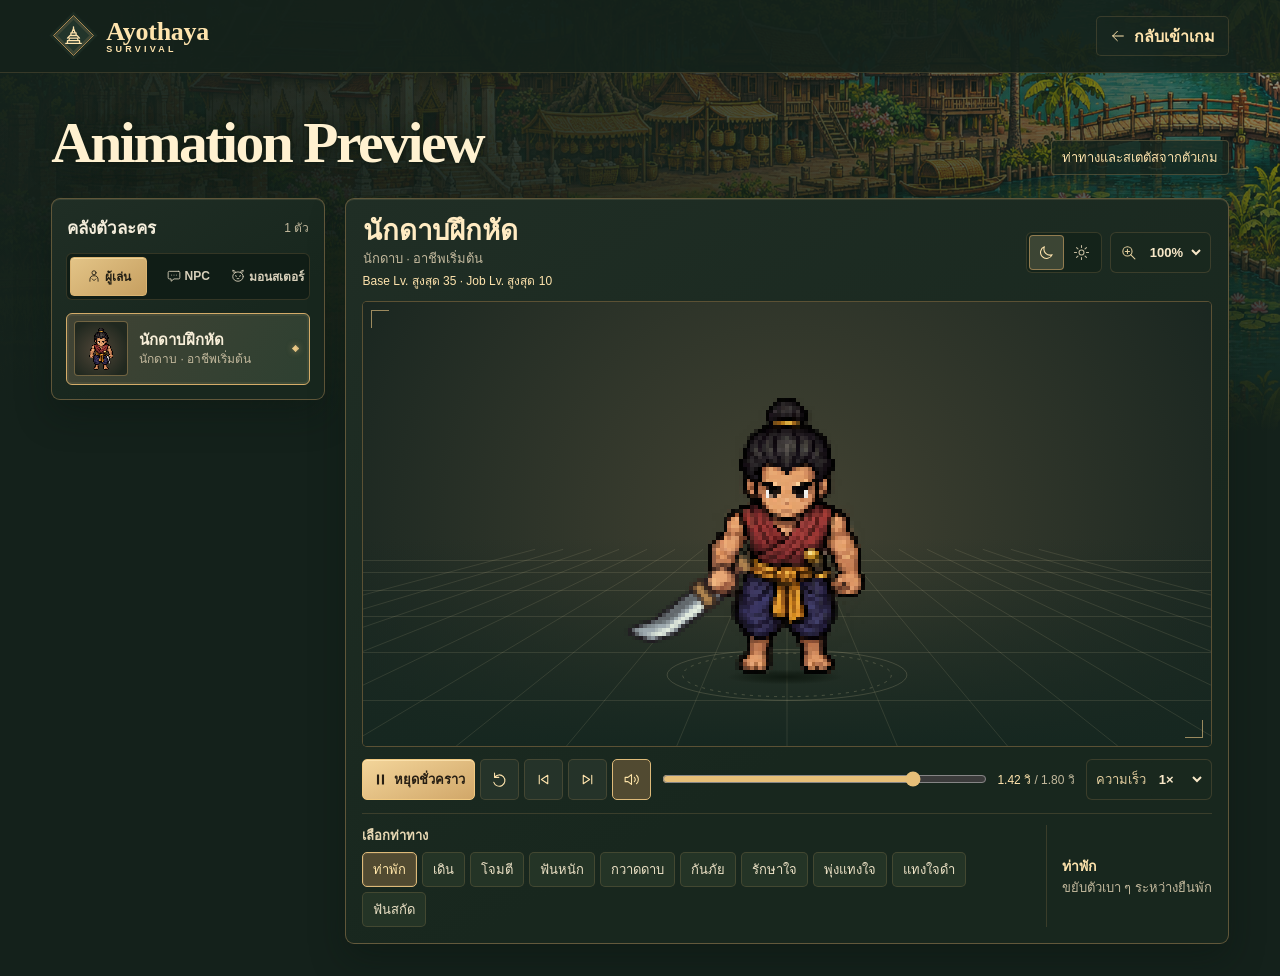
<file: preview.html>
<!doctype html>
<html lang="th">
<head>
  <meta charset="utf-8">
  <meta name="viewport" content="width=device-width, initial-scale=1">
  <meta name="theme-color" content="#15221b">
  <title>Animation Preview · Ayothaya Survival</title>
  <link rel="icon" href="data:image/svg+xml,%3Csvg xmlns='http://www.w3.org/2000/svg' viewBox='0 0 24 24'%3E%3Cpath fill='%2324352b' stroke='%23e5bf7b' d='M12 1 23 12 12 23 1 12Z'/%3E%3Cpath fill='none' stroke='%23ffe3a7' d='m9 12 3-6 3 6M8 15l2-3h4l2 3M7 18v-3h10v3z'/%3E%3C/svg%3E">
  <link rel="stylesheet" href="preview.css">
  <script src="game.js" defer></script>
  <script src="heavy-effect.js" defer></script>
  <script src="sweep-effect.js" defer></script>
  <script src="guard-effect.js" defer></script>
  <script src="heal-effect.js" defer></script>
  <script src="piercing-effect.js" defer></script>
  <script src="interrupt-effect.js" defer></script>
  <script src="pret-slam-effect.js" defer></script>
  <script src="chalawan-effect.js" defer></script>
  <script src="player-sprite.js" defer></script>
  <script src="preview-data.js" defer></script>
  <script src="preview-stage.js" defer></script>
  <script src="skill-audio.js" defer></script>
  <script src="preview.js" defer></script>
</head>
<body>
  <svg class="icon-library" xmlns="http://www.w3.org/2000/svg" aria-hidden="true">
    <symbol id="pv-temple" viewBox="0 0 24 24"><path d="M3 21h18M5 18h14v3H5zM7 18v-3h10v3M5 15l3-3h8l3 3M9 12V9h6v3M10 9l2-5 2 5M12 4V2"/></symbol>
    <symbol id="pv-back" viewBox="0 0 24 24"><path d="m11 5-7 7 7 7M4 12h16"/></symbol>
    <symbol id="pv-player" viewBox="0 0 24 24"><circle cx="12" cy="6.5" r="3.5"/><path d="M5 21v-2.5a7 7 0 0 1 14 0V21M9 17l3 3 3-3"/></symbol>
    <symbol id="pv-npc" viewBox="0 0 24 24"><path d="M20 4H4a2 2 0 0 0-2 2v9a2 2 0 0 0 2 2h3v4l5-4h8a2 2 0 0 0 2-2V6a2 2 0 0 0-2-2Z"/><path d="M8 10.5h.01m4 0h.01m4 0h.01"/></symbol>
    <symbol id="pv-monster" viewBox="0 0 24 24"><path d="M6 7C4 6 3 4 3 2c4 1 5 3 5 4m8 0c0-1 1-3 5-4 0 2-1 4-3 5m3 6a9 8 0 1 1-18 0 9 8 0 0 1 18 0Z"/><path d="m7.5 11.5 2 1m7-1-2 1m-4 4h3"/></symbol>
    <symbol id="pv-play" viewBox="0 0 24 24"><path d="M8 5l12 7-12 7Z" fill="currentColor" stroke="none"/></symbol>
    <symbol id="pv-pause" viewBox="0 0 24 24"><path d="M7 5h3v14H7zm7 0h3v14h-3z" fill="currentColor" stroke="none"/></symbol>
    <symbol id="pv-replay" viewBox="0 0 24 24"><path d="M5 9a8 8 0 1 1-1 7M5 3v6h6"/></symbol>
    <symbol id="pv-step-back" viewBox="0 0 24 24"><path d="M18 6 9 12l9 6ZM6 6v12"/></symbol>
    <symbol id="pv-step-next" viewBox="0 0 24 24"><path d="m6 6 9 6-9 6ZM18 6v12"/></symbol>
    <symbol id="pv-speaker" viewBox="0 0 24 24"><path d="M3 9h4l5-4v14l-5-4H3zM16 9a4 4 0 0 1 0 6m3-9a8 8 0 0 1 0 12"/></symbol>
    <symbol id="pv-muted" viewBox="0 0 24 24"><path d="M3 9h4l5-4v14l-5-4H3zM16 9l5 6m0-6-5 6"/></symbol>
    <symbol id="pv-dark" viewBox="0 0 24 24"><path d="M20 15A8.5 8.5 0 0 1 9 4a8.5 8.5 0 1 0 11 11Z"/></symbol>
    <symbol id="pv-light" viewBox="0 0 24 24"><circle cx="12" cy="12" r="3.5"/><path d="M12 2v3m0 14v3M2 12h3m14 0h3M5 5l2 2m10 10 2 2M5 19l2-2M17 7l2-2"/></symbol>
    <symbol id="pv-zoom" viewBox="0 0 24 24"><circle cx="10.5" cy="10.5" r="6.5"/><path d="m15 15 6 6M7.5 10.5h6m-3-3v6"/></symbol>
  </svg>

  <header class="site-bar">
    <div class="page-width site-bar-inner">
      <div class="site-brand" aria-label="Ayothaya Survival">
        <span class="brand-mark" aria-hidden="true"><svg class="icon"><use href="#pv-temple"></use></svg></span>
        <span class="brand-wordmark"><b lang="en">Ayothaya</b><span lang="en">Survival</span></span>
      </div>
      <a class="return-link" href="index.html"><svg class="icon" aria-hidden="true"><use href="#pv-back"></use></svg> กลับเข้าเกม</a>
    </div>
  </header>

  <main class="page-width preview-page">
    <div class="page-heading">
      <h1 lang="en">Animation Preview</h1>
      <p class="preview-note">ท่าทางและสเตตัสจากตัวเกม</p>
    </div>

    <div class="workbench">
      <aside class="catalog panel" aria-labelledby="catalog-heading">
        <div class="catalog-heading">
          <h2 id="catalog-heading">คลังตัวละคร</h2>
          <span id="actor-count" class="actor-count"></span>
        </div>
        <div class="group-choices" role="group" aria-label="ประเภทตัวละคร">
          <button type="button" data-group="player" aria-pressed="true"><svg class="icon" aria-hidden="true"><use href="#pv-player"></use></svg> ผู้เล่น</button>
          <button type="button" data-group="npc" aria-pressed="false"><svg class="icon" aria-hidden="true"><use href="#pv-npc"></use></svg> NPC</button>
          <button type="button" data-group="monster" aria-pressed="false"><svg class="icon" aria-hidden="true"><use href="#pv-monster"></use></svg> มอนสเตอร์</button>
        </div>
        <div id="actor-list" class="actor-list" role="group" aria-label="เลือกตัวละคร"></div>
      </aside>

      <section class="viewer panel" aria-labelledby="actor-name">
        <header class="viewer-head">
          <div class="actor-heading">
            <h2 id="actor-name"></h2>
            <span id="actor-role"></span>
            <span id="actor-stats" hidden></span>
          </div>
          <div class="stage-controls">
            <div class="ground-choices" role="group" aria-label="สีพื้นหลังเวที">
              <button type="button" data-ground="dark" aria-pressed="true" aria-label="โหมดพื้นเข้ม" title="พื้นเข้ม"><svg class="icon" aria-hidden="true"><use href="#pv-dark"></use></svg></button>
              <button type="button" data-ground="light" aria-pressed="false" aria-label="โหมดพื้นสว่าง" title="พื้นสว่าง"><svg class="icon" aria-hidden="true"><use href="#pv-light"></use></svg></button>
            </div>
            <label class="control-select zoom-control" title="ซูม">
              <svg class="icon" aria-hidden="true"><use href="#pv-zoom"></use></svg>
              <span class="sr-only">ซูม</span>
              <select id="zoom" aria-label="ซูม">
                <option value=".8">80%</option>
                <option value="1" selected>100%</option>
                <option value="1.3">130%</option>
              </select>
            </label>
          </div>
        </header>

        <div id="stage" class="stage">
          <canvas id="preview-canvas" role="img" aria-label="เวทีพรีวิวแอนิเมชันตัวละคร">เบราว์เซอร์นี้ไม่รองรับ Canvas</canvas>
        </div>

        <div class="viewer-controls">
          <div class="playback">
            <div class="transport">
              <button class="play-toggle" id="play-toggle" type="button">
                <svg class="icon when-paused" aria-hidden="true"><use href="#pv-play"></use></svg>
                <svg class="icon when-playing" aria-hidden="true"><use href="#pv-pause"></use></svg>
                <span id="play-label">เล่น</span>
              </button>
              <button class="icon-button" id="replay" type="button" aria-label="เล่นใหม่ตั้งแต่ต้น" title="เล่นใหม่ตั้งแต่ต้น"><svg class="icon" aria-hidden="true"><use href="#pv-replay"></use></svg></button>
              <button class="icon-button frame-button" id="step-back" type="button" aria-label="ถอยหนึ่งเฟรม" title="ถอยหนึ่งเฟรม"><svg class="icon" aria-hidden="true"><use href="#pv-step-back"></use></svg></button>
              <button class="icon-button frame-button" id="step-next" type="button" aria-label="ไปข้างหน้าหนึ่งเฟรม" title="ไปข้างหน้าหนึ่งเฟรม"><svg class="icon" aria-hidden="true"><use href="#pv-step-next"></use></svg></button>
              <button class="icon-button" id="sound-toggle" type="button" aria-label="เสียง Preview" aria-pressed="false" title="เปิดเสียง Preview">
                <svg class="icon" aria-hidden="true"><use href="#pv-muted"></use></svg>
              </button>
            </div>
            <div class="scrubber">
              <input type="range" id="timeline" min="0" max="1000" value="0" aria-label="ตำแหน่งในแอนิเมชัน">
              <output class="time" for="timeline" aria-label="เวลาแอนิเมชันใน Preview" title="เวลาแอนิเมชันใน Preview" aria-live="off"><span id="time-readout">0.00</span><span aria-hidden="true"> / </span><span id="duration-readout">0.00</span></output>
            </div>
            <label class="control-select speed-control"><span>ความเร็ว</span>
              <select id="playback-speed" aria-label="ความเร็ว" title="ความเร็ว">
                <option value=".5">0.5×</option>
                <option value="1" selected>1×</option>
                <option value="1.5">1.5×</option>
                <option value="2">2×</option>
              </select>
            </label>
          </div>

          <div class="animation-panel">
            <div class="animation-body">
              <h3 id="animation-heading">เลือกท่าทาง</h3>
              <div id="animation-list" class="animation-list" role="group" aria-labelledby="animation-heading"></div>
            </div>
            <div class="animation-details">
              <strong id="animation-name"></strong>
              <span id="animation-description"></span>
              <span id="animation-stats" hidden></span>
            </div>
          </div>
        </div>
      </section>
    </div>
    <noscript><p class="panel noscript">เปิด JavaScript ในเบราว์เซอร์เพื่อดูแอนิเมชัน</p></noscript>
  </main>
</body>
</html>
</file>
<file: preview.css>
:root {
  color-scheme: dark;
  font-family: "Leelawadee UI", Tahoma, sans-serif;
  background: #14211b;
  color: #f4eddb;
  --page: #14211b;
  --panel: #1b2921;
  --gold: #eac784;
  --gold-light: #ffe4ad;
  --muted: #c3b99d;
  --line: #a7865480;
  --soft-line: #a786543d;
  --serif: "Instrument Serif", Palatino, Georgia, serif;
  --gutter: clamp(16px, 4vw, 70px);
}

*, *::before, *::after { box-sizing: border-box; }
body { position: relative; min-width: 280px; min-height: 100vh; margin: 0; }
body::before {
  position: absolute;
  z-index: -1;
  inset: 0 0 auto;
  height: min(435px, 80vh);
  background:
    linear-gradient(0deg, var(--page), #14211b08 80%),
    linear-gradient(90deg, #14211bf2 3%, #14211bca 47%, #14211b3d 100%),
    url("assets/tha-phraya.png") 50% 23% / cover;
  opacity: .73;
  content: "";
}

button, select, input { font: inherit; }
button, select { color: inherit; }
button, select { cursor: pointer; }
button:disabled, select:disabled { cursor: default; opacity: .48; }
a { color: inherit; }
:where(button, select, input, a):focus-visible { outline: 2px solid var(--gold-light); outline-offset: 3px; }
[hidden] { display: none !important; }
.sr-only {
  position: absolute;
  width: 1px;
  height: 1px;
  overflow: hidden;
  clip-path: inset(50%);
  white-space: nowrap;
}

.icon-library { position: absolute; overflow: hidden; width: 0; height: 0; }
.icon {
  display: inline-block;
  width: 1em;
  height: 1em;
  fill: none;
  stroke: currentColor;
  stroke-linecap: round;
  stroke-linejoin: round;
  stroke-width: 1.5;
  flex: none;
}

.page-width { width: min(1430px, calc(100% - var(--gutter) * 2)); margin-inline: auto; }
.site-bar {
  position: relative;
  background: #14211bea;
  border-bottom: 1px solid var(--soft-line);
}
.site-bar-inner { min-height: 72px; display: flex; align-items: center; justify-content: space-between; gap: 14px; }
.site-brand { display: flex; align-items: center; gap: 15px; }
.brand-mark {
  display: grid;
  place-items: center;
  flex: none;
  width: 35px;
  height: 35px;
  margin-left: 5px;
  transform: rotate(45deg) scale(.83);
  border: 1px solid #c29558;
  background: #22352b;
  color: var(--gold-light);
  box-shadow: inset 0 0 0 3px #d0a76b28, 0 0 0 3px #1b2b22;
}
.brand-mark .icon { font-size: 25px; transform: rotate(-45deg); }
.brand-wordmark { display: grid; color: var(--gold-light); line-height: 1.05; }
.brand-wordmark b { font-family: var(--serif); font-size: 26px; letter-spacing: -.01em; }
.brand-wordmark span { font-size: 9px; font-weight: 800; letter-spacing: .36em; text-transform: uppercase; }
.return-link {
  display: inline-flex;
  min-height: 40px;
  padding: 6px 13px;
  align-items: center;
  gap: 8px;
  border: 1px solid var(--soft-line);
  border-radius: 5px;
  background: #1b2a227e;
  color: var(--gold-light);
  font-weight: 650;
  text-decoration: none;
  white-space: nowrap;
}
.return-link:hover, .return-link:focus-visible { border-color: var(--gold); background: #273b2e; }

.preview-page { padding-block: clamp(24px, 4.5vh, 49px) 32px; }
.page-heading {
  min-height: 57px;
  display: flex;
  align-items: baseline;
  justify-content: space-between;
  gap: 14px;
  margin: 0 0 23px;
}
.page-heading h1 {
  margin: 0;
  color: #fff1d0;
  font-family: var(--serif);
  font-size: clamp(34px, 4.5vw, 64px);
  font-weight: 600;
  letter-spacing: -.043em;
  line-height: .99;
  text-shadow: 0 3px 22px #111c14, 0 1px 3px #131d15;
}
.preview-note {
  margin: 0;
  color: #ffe4ad;
  font-size: 13px;
  padding: 6px 10px;
  border: 1px solid #d0a76b45;
  border-radius: 4px;
  background: #17271ebd;
  text-align: center;
}
.workbench {
  display: grid;
  grid-template-columns: minmax(256px, .31fr) minmax(0, 1fr);
  align-items: start;
  gap: clamp(12px, 1.5vw, 24px);
}
.panel {
  border: 1px solid var(--line);
  border-radius: 9px;
  background: linear-gradient(150deg, #202e25, #18271e 65%);
  box-shadow: inset 0 1px #ffe3ab1e, 0 15px 34px #0a130d59;
}

.catalog { min-width: 0; padding: 14px; }
.catalog-heading {
  display: flex;
  justify-content: space-between;
  align-items: center;
  gap: 10px;
  margin: 1px 1px 12px;
}
.catalog-heading h2 { margin: 0; font-size: 17px; font-weight: 700; }
.actor-count { color: var(--muted); font-size: 12px; white-space: nowrap; }
.group-choices {
  display: grid;
  grid-template-columns: repeat(3, minmax(0, 1fr));
  gap: 3px;
  margin-bottom: 13px;
  border: 1px solid var(--soft-line);
  border-radius: 6px;
  padding: 3px;
  background: #101d16;
}
.group-choices button {
  display: inline-flex;
  align-items: center;
  justify-content: center;
  gap: 4px;
  min-height: 39px;
  padding: 2px 1px;
  border: 1px solid transparent;
  border-radius: 4px;
  background: transparent;
  color: #d7cfb9;
  font-size: 12px;
  font-weight: 680;
  white-space: nowrap;
}
.group-choices button .icon { font-size: 14px; }
.group-choices button:hover { background: #29372b; color: #fff3d6; }
.group-choices button:is(.is-active, [aria-pressed="true"], [aria-selected="true"]) {
  border-color: #dab371;
  background: linear-gradient(145deg, #e3c487, #c69f60);
  color: #211e14;
  box-shadow: inset 0 1px #fff1b978;
}
.actor-list { display: grid; gap: 8px; }
.actor-card {
  display: flex;
  position: relative;
  align-items: center;
  gap: 11px;
  min-width: 0;
  width: 100%;
  min-height: 72px;
  border: 1px solid #a786543f;
  border-radius: 6px;
  background: linear-gradient(120deg, #28382c, #203026);
  color: #f7eed8;
  padding: 6px 21px 6px 7px;
  text-align: left;
}
.actor-card::after {
  content: "";
  flex: none;
  position: absolute;
  right: 11px;
  width: 5px;
  height: 5px;
  border: solid #d4b77b;
  border-width: 1px 1px 0 0;
  opacity: .55;
  transform: rotate(45deg);
}
.actor-card:hover { border-color: #c8a465; background: #324434; }
.actor-card:is(.is-active, [aria-pressed="true"], [aria-selected="true"]) {
  border-color: #d4ac69;
  background: linear-gradient(120deg, #414334, #2e4031);
  box-shadow: inset 0 0 0 2px #dec68b13;
}
.actor-card:is(.is-active, [aria-pressed="true"], [aria-selected="true"])::after {
  background: var(--gold);
  box-shadow: 0 0 6px #e3bd7580;
  opacity: 1;
}
.actor-thumb {
  display: grid;
  place-items: center;
  flex: 0 0 auto;
  width: 54px;
  height: 55px;
  overflow: hidden;
  border: 1px solid #d1ab6b73;
  border-radius: 4px;
  background: radial-gradient(ellipse at 45% 54%, #514638, #20281f 76%);
  image-rendering: pixelated;
}
.actor-thumb-art { display: block; background-repeat: no-repeat; }
.actor-info { display: grid; min-width: 0; align-content: center; gap: 2px; }
.actor-info strong { font-size: 15px; line-height: 1.3; }
.actor-info small { color: var(--muted); font-size: 12px; line-height: 1.35; }

.viewer { min-width: 0; padding: clamp(9px, 1.25vw, 18px); }
.viewer-head {
  display: flex;
  justify-content: space-between;
  align-items: center;
  gap: 10px;
  min-height: 55px;
  margin: 0 1px 11px;
}
.actor-heading { display: grid; min-width: 0; align-content: center; gap: 2px; }
.actor-heading h2 {
  margin: 0;
  color: #ffebc2;
  font-size: clamp(22px, 2.15vw, 30px);
  font-weight: 700;
  line-height: 1.15;
  overflow-wrap: anywhere;
}
#actor-role { color: var(--muted); font-size: 13px; }
#actor-stats { color: var(--gold-light); font-size: 12px; font-variant-numeric: tabular-nums; }
.stage-controls { display: flex; align-items: center; justify-content: end; flex: 0 0 auto; gap: 8px; }
.ground-choices {
  display: flex;
  padding: 2px;
  border: 1px solid var(--soft-line);
  border-radius: 6px;
  background: #14231a;
}
.ground-choices button {
  display: grid;
  place-items: center;
  width: 35px;
  height: 35px;
  border: 1px solid transparent;
  border-radius: 4px;
  background: transparent;
  color: var(--muted);
  font-size: 17px;
}
.ground-choices button:hover { color: var(--gold-light); background: #344636; }
.ground-choices button:is(.is-active, [aria-pressed="true"]) {
  border-color: #c39b60a3;
  background: #3c4534;
  color: var(--gold-light);
}
.control-select {
  display: inline-flex;
  gap: 5px;
  align-items: center;
  min-height: 41px;
  padding: 1px 6px 1px 9px;
  border: 1px solid var(--soft-line);
  border-radius: 6px;
  background: #19281e;
  color: #e4cf9f;
  font-size: 13px;
  white-space: nowrap;
}
.control-select select {
  min-height: 36px;
  border: 0;
  border-radius: 2px;
  padding: 0 4px;
  background: #19281e;
  color: #f8e8c8;
  font-weight: 650;
}
.control-select select:focus-visible { outline-offset: -1px; }
.zoom-control .icon { font-size: 17px; }

.stage {
  isolation: isolate;
  position: relative;
  height: clamp(340px, 49.5vh, 540px);
  overflow: hidden;
  border: 1px solid #b18d5573;
  border-radius: 5px;
  background:
    radial-gradient(ellipse at 48% 55%, #53604a42 0%, transparent 55%),
    #14201a;
  box-shadow: inset 0 0 42px #101a16;
}
#preview-canvas { position: absolute; inset: 0; display: block; width: 100%; height: 100%; }
.stage::before,
.stage::after {
  content: "";
  position: absolute;
  z-index: 2;
  width: 18px;
  height: 18px;
  border: 0 solid #e4c280a3;
  pointer-events: none;
}
.stage::before { top: 8px; left: 8px; border-width: 1px 0 0 1px; }
.stage::after { right: 8px; bottom: 8px; border-width: 0 1px 1px 0; }

.viewer-controls { margin-top: 12px; }
.playback { display: grid; grid-template-columns: auto 1fr auto; align-items: center; gap: 11px; }
.transport { display: flex; align-items: center; gap: 5px; }
.transport button {
  display: inline-grid;
  place-items: center;
  min-height: 41px;
  min-width: 39px;
  padding: 0 7px;
  border: 1px solid var(--soft-line);
  border-radius: 5px;
  background: #253329;
  color: var(--gold-light);
  font-size: 17px;
}
.transport button:hover { border-color: #d2a964; background: #3e4b36; }
.transport #sound-toggle[aria-pressed="true"] { border-color: #deba79; background: #514a31; color: #ffe5a8; }
.transport .play-toggle {
  display: inline-flex;
  align-items: center;
  justify-content: center;
  gap: 5px;
  min-width: 83px;
  padding-inline: 9px;
  border-color: #f1c980;
  background: linear-gradient(155deg, #f3d59a, #d1a769);
  color: #261e13;
  box-shadow: inset 0 1px #ffe8b6ba;
}
.transport .play-toggle:hover { background: #ffe1a4; }
#play-label { font-size: 13px; font-weight: 760; white-space: nowrap; }
.play-toggle .when-playing { display: none; }
.play-toggle:is(.is-playing, [aria-pressed="true"], [data-playing="true"]) .when-playing { display: inline-block; }
.play-toggle:is(.is-playing, [aria-pressed="true"], [data-playing="true"]) .when-paused { display: none; }
.scrubber { display: grid; grid-template-columns: minmax(0, 1fr) auto; align-items: center; gap: 10px; }
#timeline {
  display: block;
  width: 100%;
  height: 36px;
  margin: 0;
  accent-color: #e7bf78;
  cursor: ew-resize;
}
.time {
  display: block;
  min-width: 78px;
  color: var(--muted);
  font-size: 12px;
  font-variant-numeric: tabular-nums;
  text-align: end;
  white-space: nowrap;
}
#time-readout { color: var(--gold-light); }

.animation-panel {
  display: grid;
  grid-template-columns: minmax(0, 1fr) minmax(160px, auto);
  gap: 10px 17px;
  margin-top: 13px;
  padding-top: 11px;
  border-top: 1px solid var(--soft-line);
}
.animation-body h3 { margin: 0 0 6px; font-size: 13px; color: #e8d8b3; font-weight: 680; }
.animation-list { display: flex; flex-wrap: wrap; gap: 5px; }
.animation-button {
  min-height: 35px;
  padding: 2px 10px;
  border: 1px solid var(--soft-line);
  border-radius: 5px;
  background: #243426;
  color: #eee3c7;
  font-size: 13px;
}
.animation-button:hover { border-color: var(--gold); background: #354330; }
.animation-button:is(.is-active, [aria-pressed="true"], [aria-selected="true"]) {
  border-color: #deba79;
  background: #514a31;
  color: #ffe5a8;
  box-shadow: inset 0 0 0 1px #edce8f17;
}
.animation-details {
  display: grid;
  min-width: 0;
  max-width: 270px;
  align-content: center;
  gap: 2px;
  padding-left: 15px;
  border-left: 1px solid var(--soft-line);
}
#animation-name { color: var(--gold-light); font-size: 14px; }
#animation-description { color: var(--muted); font-size: 13px; line-height: 1.35; }
#animation-stats { color: var(--gold-light); font-size: 12px; line-height: 1.45; white-space: pre-line; }
.noscript { padding: 12px; color: var(--gold-light); }

@media (max-width: 1050px) {
  .speed-control > span { display: none; }
  .playback { gap: 8px; }
  .scrubber { gap: 6px; }
}

@media (max-width: 780px) {
  .site-bar-inner { min-height: 61px; }
  .preview-page { padding-top: 26px; }
  .workbench { grid-template-columns: minmax(0, 1fr); }
  .catalog { padding: 10px; }
  .catalog-heading { margin: 0 1px 7px; }
  .group-choices { margin-bottom: 7px; }
  .group-choices button { min-height: 35px; }
  .actor-list {
    display: grid;
    grid-auto-flow: column;
    grid-auto-columns: clamp(144px, 41%, 198px);
    justify-content: start;
    gap: 6px;
    overflow-x: auto;
    overscroll-behavior-inline: contain;
    padding: 3px 2px;
    scrollbar-color: #ad8b57 #17271f;
    scrollbar-width: thin;
  }
  .actor-card { min-height: 54px; gap: 6px; padding: 4px 6px; }
  .actor-card::after { display: none; }
  .actor-thumb { width: 43px; height: 45px; }
  .actor-thumb-art { transform: scale(.85); }
  .actor-info strong { font-size: 13px; }
  .actor-info small { font-size: 11px; }
  .stage { height: clamp(280px, 49vh, 440px); }
}
@media (max-width: 530px) {
  .page-heading { display: grid; gap: 8px; margin-bottom: 15px; min-height: 0; }
  .preview-note { justify-self: start; font-size: 12px; padding: 3px 7px; }
  .viewer-head { min-height: 44px; margin-bottom: 8px; }
  .stage-controls { gap: 4px; }
  .control-select { min-height: 35px; padding: 0 4px; }
  .control-select select { min-height: 32px; padding-inline: 2px; }
  .zoom-control .icon { display: none; }
  .ground-choices button { width: 28px; height: 29px; }
  #actor-role { font-size: 12px; }
  .stage { height: clamp(260px, 42vh, 385px); }
  .playback { grid-template-columns: 1fr auto; }
  .scrubber { grid-column: 1 / -1; grid-row: 2; }
  .transport button { min-height: 39px; }
  .animation-panel { grid-template-columns: minmax(0, 1fr); margin-top: 6px; }
  .animation-details {
    display: flex;
    flex-wrap: wrap;
    align-items: baseline;
    gap: 4px 7px;
    max-width: none;
    padding-left: 0;
    border-left: 0;
  }
}

@media (max-width: 420px) {
  .playback { grid-template-columns: minmax(0, 1fr) auto; }
  .transport { grid-column: 1 / -1; }
  .scrubber { grid-column: 1; }
  .speed-control { grid-column: 2; grid-row: 2; }
}

@media (max-width: 370px) {
  .site-brand { gap: 9px; }
  .brand-wordmark b { font-size: 23px; }
  .brand-wordmark span { font-size: 8px; }
  .return-link { padding-inline: 8px; font-size: 12px; }
  .transport { gap: 3px; }
  .transport button { min-width: 34px; }
  .transport .play-toggle { min-width: 69px; padding-inline: 5px; }
  .time { min-width: 65px; }
}
</file>
